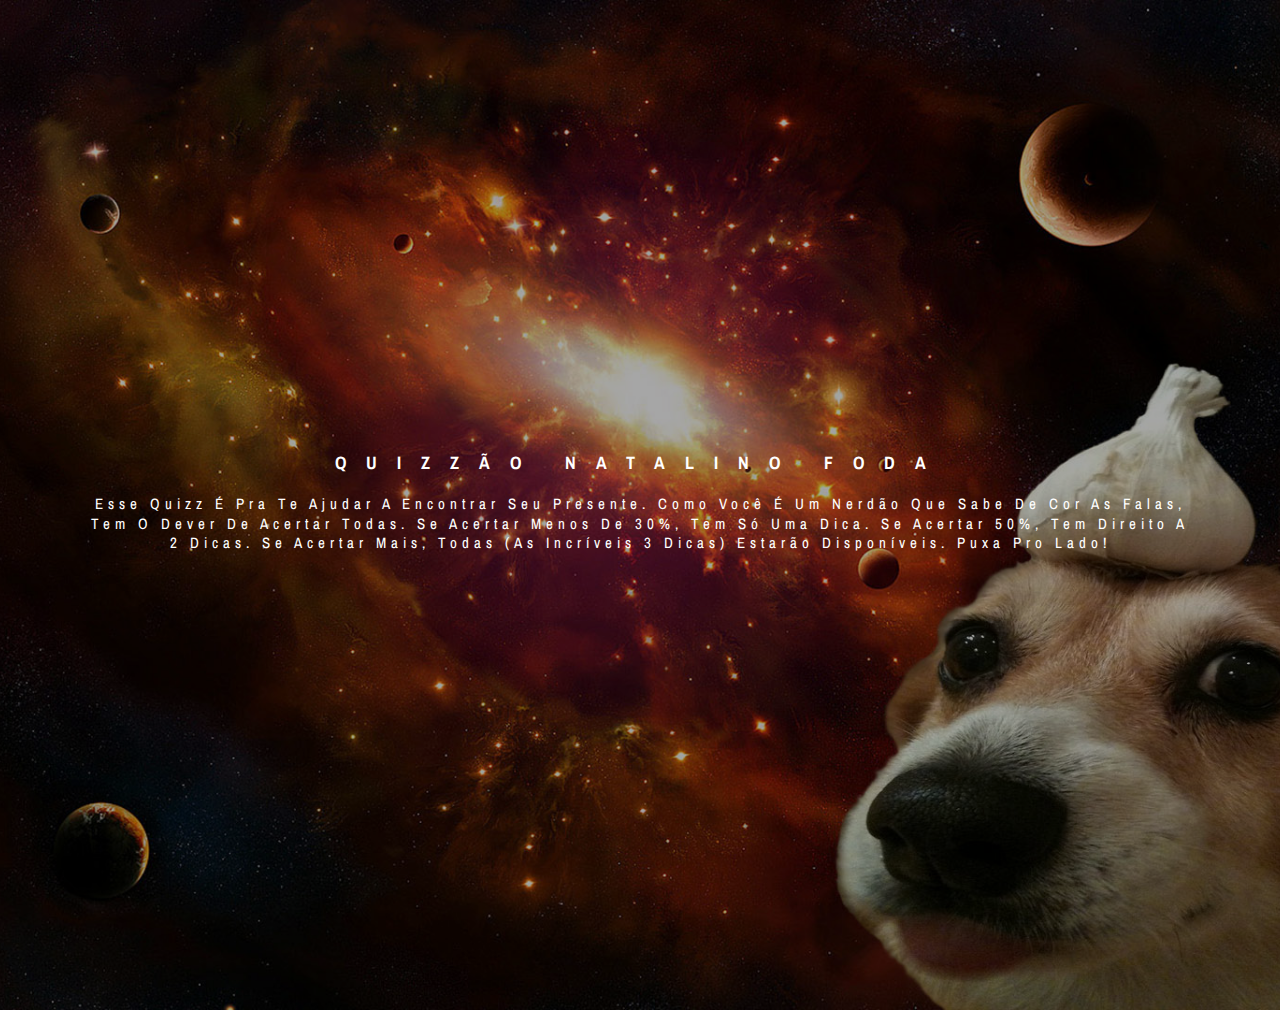
<file: index.html>
<!DOCTYPE html>
<html lang="en">

<head>
    <meta charset="UTF-8">
    <meta name="description" content="">
    <meta http-equiv="X-UA-Compatible" content="IE=edge">
    <meta name="viewport" content="width=device-width, initial-scale=1, shrink-to-fit=no">
    <!-- The above 4 meta tags *must* come first in the head; any other head content must come *after* these tags -->

    <!-- Title -->
    <title>QUIZZÃO FODA DE LOTR</title>

    <!-- Favicon -->
    <link rel="icon" href="img/core-img/favicon.ico">

    <!-- Stylesheet -->
    <link rel="stylesheet" href="style.css">

</head>

<body>
    <!-- Preloader -->
    <div class="preloader d-flex align-items-center justify-content-center">
        <div class="lds-ellipsis">
            <div></div>
            <div></div>
            <div></div>
            <div></div>
        </div>
    </div>

    <!-- ##### Header Area Start ##### -->
    <header class="header-area">
        <!-- Navbar Area -->
       
            
    </header>
    <!-- ##### Header Area End ##### -->

    <!-- ##### Hero Area Start ##### -->
    <section class="hero-area">
        <div class="hero-slides owl-carousel">
            <!-- Single Hero Slide -->
            <div class="single-hero-slide d-flex align-items-center justify-content-center">
                <!-- Slide Img -->
                <div class="slide-img bg-img" style="background-image: url(img/bg-img/bg-1.jpg); background-size: cover"></div>
                <!-- Slide Content -->
                <div class="container">
                    <div class="row">
                        <div class="col-12">
                            <div class="hero-slides-content text-center">
                                <h6 data-animation="fadeInUp" data-delay="100ms">Quizzão natalino foda</h6>
                                <h2 data-animation="fadeInUp" data-delay="300ms" style="font-size: 15px !important; ">Esse quizz é pra te ajudar a encontrar seu presente. Como você é um nerdão que sabe de cor as falas, tem o dever de acertar todas. Se acertar menos de 30%, tem só uma dica. Se acertar 50%, tem direito a 2 dicas. Se acertar mais, todas (as incríveis 3 dicas) estarão disponíveis. Puxa pro lado!</h2>
                                
                            </div>
                        </div>
                    </div>
                </div>
            </div>

            <!-- Single Hero Slide -->
            <div class="single-hero-slide d-flex align-items-center justify-content-center">
                <!-- Slide Img -->
                <div class="slide-img bg-img" style="background-image: url(img/bg-img/bg-2.jpg);"></div>
                <!-- Slide Content -->
                <div class="container">
                    <div class="row">
                        <div class="col-12">
                            <div class="hero-slides-content text-center">
                                <h6 data-animation="fadeInUp" data-delay="100ms">Quizzão natalino foda</h6>
                                <h2 data-animation="fadeInUp" data-delay="300ms">Boa sorte na sua empreitada.</h2>
                                <a data-animation="fadeInUp" data-delay="500ms" href="quiz.html" class="btn oneMusic-btn mt-50">Começar! <i class="fa fa-angle-double-right"></i></a>
                            </div>
                        </div>
                    </div>
                </div>
            </div>
        </div>
    </section>
    <!-- ##### Hero Area End ##### -->
    
    <!-- ##### Footer Area Start ##### -->

    <!-- ##### All Javascript Script ##### -->
    <!-- jQuery-2.2.4 js -->
    <script src="js/jquery/jquery-2.2.4.min.js"></script>
    <!-- Popper js -->
    <script src="js/bootstrap/popper.min.js"></script>
    <!-- Bootstrap js -->
    <script src="js/bootstrap/bootstrap.min.js"></script>
    <!-- All Plugins js -->
    <script src="js/plugins/plugins.js"></script>
    <!-- Active js -->
    <script src="js/active.js"></script>
</body>

</html>
</file>
<file: style.css>
/* [Master Stylesheet - v1.0] */
/* :: 1.0 Import Fonts */
@import url("https://fonts.googleapis.com/css?family=Archivo+Narrow:400,400i,500,500i,600,600i,700,700i");
/* :: 2.0 Import All CSS */
@import url(css/bootstrap.min.css);
@import url(css/classy-nav.css);
@import url(css/owl.carousel.min.css);
@import url(css/animate.css);
@import url(css/magnific-popup.css);
@import url(css/font-awesome.min.css);
@import url(css/audioplayer.css);
@import url(css/one-music-icon.css);
/* :: 3.0 Base CSS */
* {
  margin: 0;
  padding: 0; }

body {
  font-family: "Archivo Narrow", sans-serif;
  font-size: 14px; }

h1,
h2,
h3,
h4,
h5,
h6 {
  font-family: "Archivo Narrow", sans-serif;
  color: #000000;
  line-height: 1.3;
  font-weight: 700; }

p {
  font-family: "Archivo Narrow", sans-serif;
  color: #5f5f5f;
  font-size: 15px;
  line-height: 2;
  font-weight: 400; }

a,
a:hover,
a:focus {
  -webkit-transition-duration: 500ms;
  transition-duration: 500ms;
  text-decoration: none;
  outline: 0 solid transparent;
  color: #000000;
  font-weight: 700;
  font-size: 16px;
  font-family: "Archivo Narrow", sans-serif; }

ul,
ol {
  margin: 0; }
  ul li,
  ol li {
    list-style: none; }

img {
  height: auto;
  max-width: 100%; }

/* :: 3.1.0 Spacing */
.mt-15 {
  margin-top: 15px !important; }

.mt-30 {
  margin-top: 30px !important; }

.mt-50 {
  margin-top: 50px !important; }

.mt-70 {
  margin-top: 70px !important; }

.mt-100 {
  margin-top: 100px !important; }

.mb-15 {
  margin-bottom: 15px !important; }

.mb-30 {
  margin-bottom: 30px !important; }

.mb-50 {
  margin-bottom: 50px !important; }

.mb-70 {
  margin-bottom: 70px !important; }

.mb-100 {
  margin-bottom: 100px !important; }

.ml-15 {
  margin-left: 15px !important; }

.ml-30 {
  margin-left: 30px !important; }

.ml-50 {
  margin-left: 50px !important; }

.mr-15 {
  margin-right: 15px !important; }

.mr-30 {
  margin-right: 30px !important; }

.mr-50 {
  margin-right: 50px !important; }

/* :: 3.2.0 Height */
.height-400 {
  height: 400px !important; }

.height-500 {
  height: 500px !important; }

.height-600 {
  height: 600px !important; }

.height-700 {
  height: 700px !important; }

.height-800 {
  height: 800px !important; }

/* :: 3.3.0 Section Padding */
.section-padding-100 {
  padding-top: 100px;
  padding-bottom: 100px; }

.section-padding-100-0 {
  padding-top: 100px;
  padding-bottom: 0; }

.section-padding-0-100 {
  padding-top: 0;
  padding-bottom: 100px; }

.section-padding-100-70 {
  padding-top: 100px;
  padding-bottom: 70px; }

/* :: 3.4.0 Section Heading */
.section-heading {
  position: relative;
  z-index: 1;
  margin-bottom: 100px;
  text-align: center; }
  .section-heading p {
    color: #5f5f5f;
    font-size: 14px;
    margin-bottom: 5px; }
  .section-heading h2 {
    font-size: 18px;
    text-transform: uppercase;
    letter-spacing: 10px;
    margin-bottom: 0; }
    @media only screen and (max-width: 767px) {
      .section-heading h2 {
        letter-spacing: 5px; } }
  .section-heading.white h2 {
    color: #fff; }
  .section-heading.style-2 p {
    font-size: 16px; }
  .section-heading.style-2 h2 {
    font-size: 30px; }
    @media only screen and (max-width: 767px) {
      .section-heading.style-2 h2 {
        font-size: 24px; } }

/* :: 3.5.0 Preloader */
.preloader {
  background-color: #ffffff;
  width: 100%;
  height: 100%;
  position: fixed;
  top: 0;
  left: 0;
  right: 0;
  z-index: 99999; }
  .preloader .lds-ellipsis {
    display: inline-block;
    position: relative;
    width: 64px;
    height: 64px; }
    .preloader .lds-ellipsis div {
      position: absolute;
      top: 27px;
      width: 11px;
      height: 11px;
      border-radius: 50%;
      background: #000000;
      animation-timing-function: cubic-bezier(0, 1, 1, 0); }
      .preloader .lds-ellipsis div:nth-child(1) {
        left: 6px;
        -webkit-animation: lds-ellipsis1 0.6s infinite;
        animation: lds-ellipsis1 0.6s infinite; }
      .preloader .lds-ellipsis div:nth-child(2) {
        left: 6px;
        -webkit-animation: lds-ellipsis2 0.6s infinite;
        animation: lds-ellipsis2 0.6s infinite; }
      .preloader .lds-ellipsis div:nth-child(3) {
        left: 26px;
        -webkit-animation: lds-ellipsis2 0.6s infinite;
        animation: lds-ellipsis2 0.6s infinite; }
      .preloader .lds-ellipsis div:nth-child(4) {
        left: 45px;
        -webkit-animation: lds-ellipsis3 0.6s infinite;
        animation: lds-ellipsis3 0.6s infinite; }

@-webkit-keyframes lds-ellipsis1 {
  0% {
    -webkit-transform: scale(0);
    transform: scale(0); }
  100% {
    -webkit-transform: scale(1);
    transform: scale(1); } }
@keyframes lds-ellipsis1 {
  0% {
    -webkit-transform: scale(0);
    transform: scale(0); }
  100% {
    -webkit-transform: scale(1);
    transform: scale(1); } }
@-webkit-keyframes lds-ellipsis3 {
  0% {
    -webkit-transform: scale(1);
    transform: scale(1); }
  100% {
    -webkit-transform: scale(0);
    transform: scale(0); } }
@keyframes lds-ellipsis3 {
  0% {
    -webkit-transform: scale(1);
    transform: scale(1); }
  100% {
    -webkit-transform: scale(0);
    transform: scale(0); } }
@-webkit-keyframes lds-ellipsis2 {
  0% {
    -webkit-transform: translate(0, 0);
    transform: translate(0, 0); }
  100% {
    -webkit-transform: translate(19px, 0);
    transform: translate(19px, 0); } }
@keyframes lds-ellipsis2 {
  0% {
    -webkit-transform: translate(0, 0);
    transform: translate(0, 0); }
  100% {
    -webkit-transform: translate(19px, 0);
    transform: translate(19px, 0); } }
/* :: 3.6.0 Miscellaneous */
.bg-img {
  background-position: center center;
  background-size: cover;
  background-repeat: no-repeat; }

.bg-white {
  background-color: #ffffff !important; }

.bg-dark {
  background-color: #000000 !important; }

.bg-transparent {
  background-color: transparent !important; }

.bg-gray {
  background-color: #f5f9fa; }

.font-bold {
  font-weight: 700; }

.font-light {
  font-weight: 300; }

.bg-overlay {
  position: relative;
  z-index: 2;
  background-position: center center;
  background-size: cover; }
  .bg-overlay::after {
    background-color: rgba(0, 0, 0, 0.65);
    position: absolute;
    z-index: -1;
    top: 0;
    left: 0;
    width: 100%;
    height: 100%;
    content: ""; }

.bg-fixed {
  background-attachment: fixed !important; }

/* :: 3.7.0 ScrollUp */
#scrollUp {
  background-color: #000000;
  border-radius: 0;
  bottom: 50px;
  box-shadow: 0 2px 6px 0 rgba(0, 0, 0, 0.3);
  color: #ffffff;
  font-size: 24px;
  height: 40px;
  line-height: 40px;
  right: 50px;
  text-align: center;
  width: 40px;
  -webkit-transition-duration: 500ms;
  transition-duration: 500ms;
  box-shadow: 0 1px 5px 2px rgba(0, 0, 0, 0.15); }
  @media only screen and (max-width: 767px) {
    #scrollUp {
      right: 30px;
      bottom: 30px; } }
  #scrollUp:hover {
    background-color: #fff;
    color: #232323; }

/* :: 3.8.0 oneMusic Button */
.oneMusic-btn {
  background-color: #fff;
  -webkit-transition-duration: 500ms;
  transition-duration: 500ms;
  position: relative;
  z-index: 1;
  display: inline-block;
  min-width: 212px;
  height: 49px;
  color: #000;
  border: 1px solid #000;
  border-radius: 0;
  padding: 0 30px;
  font-size: 16px;
  line-height: 47px;
  font-weight: 700;
  text-transform: capitalize; }
  .oneMusic-btn i {
    margin-left: 5px; }
  .oneMusic-btn:hover, .oneMusic-btn:focus {
    font-size: 16px;
    font-weight: 700;
    background-color: #000000;
    color: #fff; }
  .oneMusic-btn.btn-2 {
    background-color: #000000;
    color: #fff; }
    .oneMusic-btn.btn-2:hover, .oneMusic-btn.btn-2:focus {
      background-color: #fff;
      color: #232323; }

/* :: 4.0 Header Area CSS */
.header-area {
  position: absolute;
  z-index: 1000;
  width: 100%;
  top: 20px;
  left: 0;
  z-index: 1000; }
  .header-area .oneMusic-main-menu {
    position: relative;
    width: 100%;
    height: 85px;
    background-color: transparent; }
    @media only screen and (max-width: 767px) {
      .header-area .oneMusic-main-menu {
        height: 70px; } }
    .header-area .oneMusic-main-menu .classy-nav-container {
      background-color: transparent; }
    .header-area .oneMusic-main-menu .classy-navbar {
      background-color: transparent;
      height: 85px;
      padding: 0; }
      @media only screen and (max-width: 767px) {
        .header-area .oneMusic-main-menu .classy-navbar {
          height: 70px; } }
      .header-area .oneMusic-main-menu .classy-navbar .classynav ul li a {
        font-weight: 700;
        text-transform: capitalize;
        color: #ffffff;
        font-size: 16px; }
        .header-area .oneMusic-main-menu .classy-navbar .classynav ul li a:hover, .header-area .oneMusic-main-menu .classy-navbar .classynav ul li a:focus {
          color: rgba(255, 255, 255, 0.7); }
        @media only screen and (min-width: 768px) and (max-width: 991px) {
          .header-area .oneMusic-main-menu .classy-navbar .classynav ul li a {
            background-color: #000000;
            border-bottom-color: rgba(255, 255, 255, 0.1); } }
        @media only screen and (max-width: 767px) {
          .header-area .oneMusic-main-menu .classy-navbar .classynav ul li a {
            background-color: #000000;
            border-bottom-color: rgba(255, 255, 255, 0.1); } }
      .header-area .oneMusic-main-menu .classy-navbar .classynav ul li.megamenu-item > a::after,
      .header-area .oneMusic-main-menu .classy-navbar .classynav ul li.has-down > a::after {
        color: #ffffff; }
      .header-area .oneMusic-main-menu .classy-navbar .classynav ul li.megamenu-item ul li > a::after,
      .header-area .oneMusic-main-menu .classy-navbar .classynav ul li.has-down ul li > a::after {
        color: #232323; }
        @media only screen and (max-width: 767px) {
          .header-area .oneMusic-main-menu .classy-navbar .classynav ul li.megamenu-item ul li > a::after,
          .header-area .oneMusic-main-menu .classy-navbar .classynav ul li.has-down ul li > a::after {
            color: #ffffff; } }
      .header-area .oneMusic-main-menu .classy-navbar .classynav ul li ul li a {
        color: #232323; }
        .header-area .oneMusic-main-menu .classy-navbar .classynav ul li ul li a:hover, .header-area .oneMusic-main-menu .classy-navbar .classynav ul li ul li a:focus {
          color: #888888; }
        @media only screen and (min-width: 992px) and (max-width: 1199px) {
          .header-area .oneMusic-main-menu .classy-navbar .classynav ul li ul li a {
            padding: 0 15px; } }
        @media only screen and (min-width: 768px) and (max-width: 991px) {
          .header-area .oneMusic-main-menu .classy-navbar .classynav ul li ul li a {
            color: #ffffff;
            padding: 0 30px;
            border-bottom-color: rgba(255, 255, 255, 0.1); } }
        @media only screen and (max-width: 767px) {
          .header-area .oneMusic-main-menu .classy-navbar .classynav ul li ul li a {
            color: #ffffff;
            padding: 0 30px;
            border-bottom-color: rgba(255, 255, 255, 0.1) !important; } }
      .header-area .oneMusic-main-menu .classy-navbar .classynav ul li .dropdown li .dropdown li .dropdown li a {
        border-bottom: 1px solid rgba(242, 244, 248, 0.7); }
        @media only screen and (min-width: 768px) and (max-width: 991px) {
          .header-area .oneMusic-main-menu .classy-navbar .classynav ul li .dropdown li .dropdown li .dropdown li a {
            border-bottom-color: rgba(255, 255, 255, 0.1) !important; } }
        @media only screen and (max-width: 767px) {
          .header-area .oneMusic-main-menu .classy-navbar .classynav ul li .dropdown li .dropdown li .dropdown li a {
            border-bottom-color: rgba(255, 255, 255, 0.1) !important; } }
    .header-area .oneMusic-main-menu .login-register-cart-button {
      position: relative;
      z-index: 1;
      margin-left: 100px; }
      @media only screen and (min-width: 768px) and (max-width: 991px) {
        .header-area .oneMusic-main-menu .login-register-cart-button {
          margin-left: 12px;
          margin-top: 15px; } }
      @media only screen and (max-width: 767px) {
        .header-area .oneMusic-main-menu .login-register-cart-button {
          margin-left: 12px;
          margin-top: 15px; } }
      .header-area .oneMusic-main-menu .login-register-cart-button .login-register-btn {
        position: relative;
        z-index: 10; }
        .header-area .oneMusic-main-menu .login-register-cart-button .login-register-btn a {
          -webkit-transition-duration: 500ms;
          transition-duration: 500ms;
          margin-bottom: 0;
          color: #fff;
          font-weight: 700;
          font-size: 16px;
          cursor: pointer;
          line-height: 1; }
          .header-area .oneMusic-main-menu .login-register-cart-button .login-register-btn a:hover, .header-area .oneMusic-main-menu .login-register-cart-button .login-register-btn a:focus {
            color: rgba(255, 255, 255, 0.7); }
      .header-area .oneMusic-main-menu .login-register-cart-button .cart-btn {
        position: relative;
        z-index: 10; }
        .header-area .oneMusic-main-menu .login-register-cart-button .cart-btn p {
          -webkit-transition-duration: 500ms;
          transition-duration: 500ms;
          margin-bottom: 0;
          color: #fff;
          font-size: 18px;
          cursor: pointer;
          line-height: 1; }
          .header-area .oneMusic-main-menu .login-register-cart-button .cart-btn p:hover, .header-area .oneMusic-main-menu .login-register-cart-button .cart-btn p:focus {
            color: rgba(255, 255, 255, 0.7); }
          .header-area .oneMusic-main-menu .login-register-cart-button .cart-btn p .quantity {
            width: 15px;
            height: 15px;
            border: 1px solid #fff;
            background-color: #232323;
            color: #fff;
            display: block;
            position: absolute;
            bottom: -5px;
            left: -10px;
            z-index: 10;
            font-size: 9px;
            font-weight: 400;
            border-radius: 50%;
            line-height: 13px;
            text-align: center; }
  .header-area .is-sticky .oneMusic-main-menu {
    position: fixed;
    width: 100%;
    height: 85px;
    top: 0;
    left: 0;
    z-index: 9999;
    background-color: #000000;
    box-shadow: 0 5px 50px 15px rgba(0, 0, 0, 0.2); }
    @media only screen and (max-width: 767px) {
      .header-area .is-sticky .oneMusic-main-menu {
        height: 70px; } }

.classy-navbar .nav-brand {
  max-width: 130px; }

@media only screen and (min-width: 768px) and (max-width: 991px) {
  .breakpoint-on .classy-navbar .classy-menu {
    background-color: #000000; } }
@media only screen and (max-width: 767px) {
  .breakpoint-on .classy-navbar .classy-menu {
    background-color: #000000; } }

@media only screen and (min-width: 768px) and (max-width: 991px) {
  .classynav ul li .megamenu .single-mega.cn-col-4 {
    padding: 0; } }
@media only screen and (max-width: 767px) {
  .classynav ul li .megamenu .single-mega.cn-col-4 {
    padding: 0; } }

.classycloseIcon .cross-wrap span {
  background: #ffffff; }

/* :: 5.0 Hero Slides Area */
.hero-area,
.hero-slides {
  position: relative;
  z-index: 1; }

.single-hero-slide {
  width: 100%;
  height: 1010px;
  position: relative;
  z-index: 1;
  padding: 0 30px;
  overflow: hidden; }
  @media only screen and (min-width: 992px) and (max-width: 1199px) {
    .single-hero-slide {
      height: 700px; } }
  @media only screen and (min-width: 768px) and (max-width: 991px) {
    .single-hero-slide {
      height: 650px; } }
  @media only screen and (max-width: 767px) {
    .single-hero-slide {
      height: 500px; } }
  .single-hero-slide::after {
    position: absolute;
    width: 100%;
    height: 100%;
    z-index: -5;
    top: 0;
    left: 0;
    background-color: rgba(0, 0, 0, 0.35);
    content: ''; }
  .single-hero-slide .slide-img {
    position: absolute;
    width: 100%;
    height: 100%;
    z-index: -10;
    left: 0;
    right: 0;
    top: 0;
    bottom: 0; }
  .single-hero-slide .hero-slides-content {
    display: inline-block;
    width: 100%; }
    .single-hero-slide .hero-slides-content h6 {
      font-size: 18px;
      color: #fff;
      letter-spacing: 20px;
      text-transform: uppercase;
      margin-bottom: 20px;
      display: block; }
      @media only screen and (max-width: 767px) {
        .single-hero-slide .hero-slides-content h6 {
          letter-spacing: 5px; } }
    .single-hero-slide .hero-slides-content h2 {
      position: relative;
      z-index: 1;
      font-size: 38px;
      color: #ffffff;
      margin-bottom: 0;
      font-weight: 400;
      display: block;
      text-transform: capitalize;
      letter-spacing: 5px;
      overflow: hidden; }
      .single-hero-slide .hero-slides-content h2 span {
        position: absolute;
        top: 0;
        width: 100%;
        height: 100%;
        left: 0;
        color: rgba(255, 255, 255, 0.15);
        -webkit-animation: textsonar 6s linear infinite;
        animation: textsonar 6s linear infinite; }
      @media only screen and (min-width: 768px) and (max-width: 991px) {
        .single-hero-slide .hero-slides-content h2 {
          letter-spacing: 15px;
          font-size: 42px; } }
      @media only screen and (max-width: 767px) {
        .single-hero-slide .hero-slides-content h2 {
          letter-spacing: 5px;
          font-size: 30px; } }
    .single-hero-slide .hero-slides-content .btn {
      border: 1px solid #fff;
      background-color: transparent;
      color: #fff; }
      .single-hero-slide .hero-slides-content .btn:hover, .single-hero-slide .hero-slides-content .btn:focus {
        background-color: #fff;
        color: #000000; }

@-webkit-keyframes textsonar {
  0% {
    -webkit-transform: scaleX(1);
    transform: scaleX(1); }
  50% {
    -webkit-transform: scaleX(1.15);
    transform: scaleX(1.15); }
  100% {
    -webkit-transform: scaleX(1);
    transform: scaleX(1); } }
@keyframes textsonar {
  0% {
    -webkit-transform: scaleX(1);
    transform: scaleX(1); }
  50% {
    -webkit-transform: scaleX(1.15);
    transform: scaleX(1.15); }
  100% {
    -webkit-transform: scaleX(1);
    transform: scaleX(1); } }
.single-hero-slide .slide-img {
  -webkit-animation: slide 12s linear infinite;
  animation: slide 12s linear infinite; }

@-webkit-keyframes slide {
  0% {
    -webkit-transform: scale(1);
    transform: scale(1); }
  50% {
    -webkit-transform: scale(1.2);
    transform: scale(1.2); }
  100% {
    -webkit-transform: scale(1);
    transform: scale(1); } }
@keyframes slide {
  0% {
    -webkit-transform: scale(1);
    transform: scale(1); }
  50% {
    -webkit-transform: scale(1.2);
    transform: scale(1.2); }
  100% {
    -webkit-transform: scale(1);
    transform: scale(1); } }
/* :: 6.0 Buy Now Area CSS */
.oneMusic-buy-now-area.has-fluid {
  padding-left: 4%;
  padding-right: 4%;
  position: relative;
  z-index: 1; }

/* :: 7.0 Events Area CSS */
.single-event-area {
  position: relative;
  z-index: 1;
  -webkit-transition-duration: 500ms;
  transition-duration: 500ms; }
  .single-event-area img {
    width: 100%; }
  .single-event-area .event-text {
    text-align: center;
    position: relative;
    z-index: 1;
    padding: 30px 15px;
    background-color: #000;
    -webkit-transition-duration: 500ms;
    transition-duration: 500ms; }
    .single-event-area .event-text h4 {
      color: #fff;
      text-transform: uppercase;
      -webkit-transition-duration: 500ms;
      transition-duration: 500ms; }
    .single-event-area .event-text .event-meta-data {
      position: relative;
      margin-bottom: 30px; }
      .single-event-area .event-text .event-meta-data a {
        -webkit-transition-duration: 500ms;
        transition-duration: 500ms;
        position: relative;
        z-index: 1;
        color: #fff;
        font-size: 15px;
        font-weight: 400;
        display: inline-block;
        padding-right: 29px; }
        .single-event-area .event-text .event-meta-data a:first-child::after {
          position: absolute;
          content: '|';
          top: 0;
          right: 12px;
          z-index: 1; }
        .single-event-area .event-text .event-meta-data a:last-child {
          padding-right: 0; }
    .single-event-area .event-text .see-more-btn {
      font-size: 11px;
      color: #fff;
      text-transform: uppercase;
      letter-spacing: 10px;
      border-bottom: 1px solid #fff;
      padding-left: 0;
      padding-right: 0;
      border-radius: 0; }
      .single-event-area .event-text .see-more-btn:hover, .single-event-area .event-text .see-more-btn:focus {
        font-weight: 400; }
  .single-event-area:hover, .single-event-area:focus {
    box-shadow: 0 5px 80px 0 rgba(0, 0, 0, 0.2); }
    .single-event-area:hover .event-text, .single-event-area:focus .event-text {
      background-color: #f5f9fa; }
      .single-event-area:hover .event-text h4,
      .single-event-area:hover .event-text .event-meta-data a, .single-event-area:focus .event-text h4,
      .single-event-area:focus .event-text .event-meta-data a {
        color: #000000; }
      .single-event-area:hover .event-text .see-more-btn, .single-event-area:focus .event-text .see-more-btn {
        border-bottom-color: #000000;
        color: #000000; }

/* :: 8.0 Newsletter Area CSS */
.newsletter-area {
  position: relative;
  z-index: 1;
  border: 1px solid #000000;
  padding: 45px; }
  .newsletter-area .newsletter-form {
    position: relative;
    z-index: 1; }
    .newsletter-area .newsletter-form input {
      width: 100%;
      height: 40px;
      font-size: 14px;
      color: #b3b3b3;
      font-style: italic;
      border: none;
      border-bottom: 1px solid #d6d6d6;
      margin-bottom: 30px;
      display: block; }

.testimonials-area {
  position: relative;
  z-index: 1;
  padding: 45px; }
  .testimonials-area .testimonials-slide {
    position: relative;
    z-index: 1; }
    .testimonials-area .testimonials-slide .single-slide p {
      font-size: 15px;
      color: #fff;
      font-style: italic; }
    .testimonials-area .testimonials-slide .single-slide .testimonial-info {
      margin-top: 30px;
      display: block; }
      .testimonials-area .testimonials-slide .single-slide .testimonial-info .testimonial-thumb {
        width: 44px;
        height: 44px;
        border-radius: 50%;
        margin-right: 15px; }
        .testimonials-area .testimonials-slide .single-slide .testimonial-info .testimonial-thumb img {
          border-radius: 50%; }
      .testimonials-area .testimonials-slide .single-slide .testimonial-info p {
        font-style: normal;
        font-size: 15px;
        color: #fff;
        margin-bottom: 0; }

/* :: 9.0 Album Catagory Area CSS */
.featured-artist-area {
  position: relative;
  z-index: 1; }

.featured-artist-content {
  position: relative;
  z-index: 1; }
  @media only screen and (max-width: 767px) {
    .featured-artist-content {
      margin-top: 50px; } }
  .featured-artist-content p {
    color: #fff; }

.browse-by-catagories {
  position: relative;
  z-index: 1; }
  .browse-by-catagories a {
    display: inline-block;
    background-color: #f4f4f4;
    border: 2px solid transparent;
    padding: 6px 9px;
    font-size: 15px;
    margin-right: 5px; }
    @media only screen and (min-width: 992px) and (max-width: 1199px) {
      .browse-by-catagories a {
        padding: 4px 7px;
        font-size: 14px;
        margin-right: 4px; } }
    @media only screen and (min-width: 768px) and (max-width: 991px) {
      .browse-by-catagories a {
        padding: 4px 7px;
        font-size: 14px;
        margin-right: 5px;
        margin-bottom: 5px; } }
    @media only screen and (max-width: 767px) {
      .browse-by-catagories a {
        padding: 2px 5px;
        font-size: 13px;
        margin-right: 5px;
        margin-bottom: 5px; } }
    .browse-by-catagories a:hover, .browse-by-catagories a:focus, .browse-by-catagories a.active {
      border: 2px solid #000000; }
    .browse-by-catagories a:first-child {
      border-color: transparent;
      background-color: transparent; }

.single-album {
  position: relative;
  z-index: 1;
  -webkit-transition-duration: 500ms;
  transition-duration: 500ms;
  margin-bottom: 30px; }
  .single-album img {
    width: 100%; }
  .single-album .album-info {
    position: relative;
    z-index: 1;
    text-align: center;
    padding-top: 15px;
    padding-bottom: 15px; }
    .single-album .album-info h5 {
      font-size: 18px;
      margin-bottom: 0;
      text-transform: uppercase; }
    .single-album .album-info p {
      margin-bottom: 0; }
  .single-album:hover, .single-album:focus {
    box-shadow: 0 5px 70px 0 rgba(0, 0, 0, 0.15); }

.single-album-area {
  position: relative;
  z-index: 1;
  -webkit-transition-duration: 500ms;
  transition-duration: 500ms;
  margin-bottom: 30px; }
  .single-album-area .album-thumb {
    position: relative;
    z-index: 1; }
    .single-album-area .album-thumb .album-price p {
      position: absolute;
      top: 15px;
      left: 15px;
      background-color: #fff;
      margin-bottom: 0;
      line-height: 1;
      padding: 5px 15px;
      border-radius: 15px;
      z-index: 20; }
    .single-album-area .album-thumb .play-icon a {
      color: #fff;
      font-size: 50px;
      position: absolute;
      top: 50%;
      left: 50%;
      line-height: 1;
      -webkit-transform: translate(-50%, -50%);
      transform: translate(-50%, -50%); }
  .single-album-area img {
    width: 100%; }
  .single-album-area .album-info {
    display: block;
    position: relative;
    z-index: 1;
    padding-top: 15px;
    padding-bottom: 15px; }
    .single-album-area .album-info h5 {
      font-size: 18px;
      margin-bottom: 0;
      text-transform: uppercase; }
    .single-album-area .album-info p {
      margin-bottom: 0; }

.albums-slideshow {
  position: relative;
  z-index: 1; }
  .albums-slideshow .single-album {
    -webkit-transition-duration: 500ms;
    transition-duration: 500ms;
    margin-bottom: 0;
    border: 1px solid transparent; }
    .albums-slideshow .single-album:hover, .albums-slideshow .single-album:focus {
      border: 1px solid #000000;
      box-shadow: none;
      background-color: #f5f9fa; }
  .albums-slideshow .owl-prev,
  .albums-slideshow .owl-next {
    -webkit-transition-duration: 500ms;
    transition-duration: 500ms;
    background-color: #fff;
    position: absolute;
    width: 50px;
    height: 50px;
    border: 1px solid #000000;
    top: 50%;
    left: -25px;
    margin-top: -50px;
    z-index: 50;
    text-align: center;
    line-height: 48px;
    opacity: 0;
    visibility: hidden; }
    @media only screen and (max-width: 767px) {
      .albums-slideshow .owl-prev,
      .albums-slideshow .owl-next {
        left: 0; } }
    .albums-slideshow .owl-prev:hover, .albums-slideshow .owl-prev:focus,
    .albums-slideshow .owl-next:hover,
    .albums-slideshow .owl-next:focus {
      background-color: #000000;
      color: #fff; }
  .albums-slideshow .owl-next {
    left: auto;
    right: -25px; }
    @media only screen and (max-width: 767px) {
      .albums-slideshow .owl-next {
        right: 0; } }
  .albums-slideshow:hover .owl-prev,
  .albums-slideshow:hover .owl-next {
    opacity: 1;
    visibility: visible; }

/* :: 10.0 Songs Area CSS */
.single-song-area {
  position: relative;
  z-index: 1; }
  .single-song-area .song-thumbnail {
    position: relative;
    z-index: 1;
    -webkit-box-flex: 0;
    -ms-flex: 0 0 135px;
    flex: 0 0 135px;
    max-width: 135px;
    width: 135px;
    margin-right: 50px; }
    .single-song-area .song-thumbnail img {
      width: 100%; }
    @media only screen and (max-width: 767px) {
      .single-song-area .song-thumbnail {
        margin-right: 0;
        -webkit-box-flex: 0;
        -ms-flex: 0 0 100%;
        flex: 0 0 100%;
        max-width: 100%;
        width: 100%; } }
  .single-song-area .song-play-area {
    position: relative;
    z-index: 1;
    -webkit-box-flex: 0;
    -ms-flex: 0 0 calc(100% - 185px);
    flex: 0 0 calc(100% - 185px);
    max-width: calc(100% - 185px);
    width: calc(100% - 185px);
    background-color: #262626;
    padding: 15px 30px 20px; }
    @media only screen and (max-width: 767px) {
      .single-song-area .song-play-area {
        -webkit-box-flex: 0;
        -ms-flex: 0 0 100%;
        flex: 0 0 100%;
        max-width: 100%;
        width: 100%; } }
    .single-song-area .song-play-area .song-name p {
      color: #b8b8b8;
      margin-bottom: 5px; }
    .single-song-area .song-play-area .audioplayer {
      margin: 0;
      padding: 0;
      width: 100%;
      height: auto;
      align-items: center;
      border: none;
      border-radius: 0;
      background: transparent; }
    .single-song-area .song-play-area .audioplayer-playing .audioplayer-playpause,
    .single-song-area .song-play-area .audioplayer:not(.audioplayer-playing) .audioplayer-playpause:hover,
    .single-song-area .song-play-area .audioplayer:not(.audioplayer-playing) .audioplayer-playpause {
      background: #fff; }
    .single-song-area .song-play-area .audioplayer-time {
      font-size: 14px;
      color: #fff; }

.song-play-area {
  position: relative;
  z-index: 1;
  width: 100%;
  background-color: #262626;
  padding: 15px 30px 20px;
  border: 1px solid #363636; }
  .song-play-area .song-name p {
    color: #b8b8b8;
    margin-bottom: 5px; }
  .song-play-area .audioplayer {
    margin: 0;
    padding: 0;
    width: 100%;
    height: auto;
    align-items: center;
    border: none;
    border-radius: 0;
    background: transparent; }
  .song-play-area .audioplayer-playing .audioplayer-playpause,
  .song-play-area .audioplayer:not(.audioplayer-playing) .audioplayer-playpause:hover,
  .song-play-area .audioplayer:not(.audioplayer-playing) .audioplayer-playpause {
    background: #fff; }
  .song-play-area .audioplayer-time {
    font-size: 14px;
    color: #fff; }

/* :: 11.0 Miscellaneous Area CSS */
.weeks-top-area {
  position: relative;
  z-index: 1;
  padding: 45px 30px;
  -webkit-transition-duration: 500ms;
  transition-duration: 500ms;
  border: 1px solid transparent; }
  .weeks-top-area .single-top-item {
    position: relative;
    z-index: 1;
    margin-bottom: 21px; }
    .weeks-top-area .single-top-item:last-child {
      margin-bottom: 0; }
    .weeks-top-area .single-top-item .thumbnail {
      -webkit-box-flex: 0;
      -ms-flex: 0 0 73px;
      flex: 0 0 73px;
      max-width: 73px;
      width: 73px;
      margin-right: 20px; }
    .weeks-top-area .single-top-item .content- h6 {
      text-transform: uppercase;
      margin-bottom: 0; }
    .weeks-top-area .single-top-item .content- p {
      font-size: 14px;
      margin-bottom: 0; }
  .weeks-top-area:hover, .weeks-top-area:focus {
    background-color: #f5f9fa;
    border-color: #d8d8d8; }

.popular-artists-area {
  position: relative;
  z-index: 1;
  padding: 45px 30px;
  -webkit-transition-duration: 500ms;
  transition-duration: 500ms;
  border: 1px solid #d8d8d8;
  background-color: #f5f9fa; }
  .popular-artists-area .single-artists {
    position: relative;
    z-index: 1;
    margin-bottom: 17px; }
    .popular-artists-area .single-artists:last-child {
      margin-bottom: 0; }
    .popular-artists-area .single-artists .thumbnail {
      -webkit-box-flex: 0;
      -ms-flex: 0 0 63px;
      flex: 0 0 63px;
      max-width: 63px;
      width: 63px;
      margin-right: 20px;
      border-radius: 50%; }
      .popular-artists-area .single-artists .thumbnail img {
        border-radius: 50%; }
    .popular-artists-area .single-artists .content- p {
      font-size: 16px;
      margin-bottom: 0; }

.new-hits-area {
  position: relative;
  z-index: 1;
  padding: 45px 30px;
  -webkit-transition-duration: 500ms;
  transition-duration: 500ms;
  border: 1px solid #d8d8d8;
  background-color: #f5f9fa; }
  .new-hits-area .single-new-item {
    position: relative;
    z-index: 1;
    border-bottom: 1px solid #d8d8d8;
    margin-bottom: 10px;
    padding-bottom: 10px; }
    .new-hits-area .single-new-item:last-child {
      margin-bottom: 0;
      border-bottom: none;
      padding-bottom: 0; }
    .new-hits-area .single-new-item .thumbnail {
      -webkit-box-flex: 0;
      -ms-flex: 0 0 73px;
      flex: 0 0 73px;
      max-width: 73px;
      width: 73px;
      margin-right: 20px; }
    .new-hits-area .single-new-item .content- h6 {
      text-transform: uppercase;
      margin-bottom: 0; }
    .new-hits-area .single-new-item .content- p {
      font-size: 14px;
      margin-bottom: 0; }
    .new-hits-area .single-new-item .audioplayer {
      margin: 0;
      padding: 0;
      width: auto;
      height: auto;
      border: none;
      border-radius: 0;
      background: transparent; }
    .new-hits-area .single-new-item .audioplayer-playing .audioplayer-playpause,
    .new-hits-area .single-new-item .audioplayer:not(.audioplayer-playing) .audioplayer-playpause:hover,
    .new-hits-area .single-new-item .audioplayer:not(.audioplayer-playing) .audioplayer-playpause {
      background: #d6d6d6; }
    .new-hits-area .single-new-item .audioplayer:not(.audioplayer-playing) .audioplayer-playpause a {
      border-left: 12px solid #fff; }
    .new-hits-area .single-new-item .audioplayer-time,
    .new-hits-area .single-new-item .audioplayer-volume,
    .new-hits-area .single-new-item .audioplayer-bar {
      display: none; }

/* :: 12.0 Login Area CSS */
.login-content {
  -webkit-transition-duration: 500ms;
  transition-duration: 500ms;
  position: relative;
  z-index: 1;
  background-color: #f5f9fa;
  border: 1px solid #d8d8d8;
  padding: 50px 100px;
  box-shadow: 0 2px 70px 0 rgba(0, 0, 0, 0.15);
  text-align: center; }
  @media only screen and (max-width: 767px) {
    .login-content {
      padding: 50px 30px; } }
  .login-content h3 {
    margin-bottom: 30px; }
  .login-content .form-group {
    text-align: left; }
  .login-content .form-control {
    width: 100%;
    height: 50px;
    border: 1px solid #000000;
    font-size: 12px;
    font-style: italic;
    padding: 0 20px;
    border-radius: 0; }
    .login-content .form-control:focus {
      box-shadow: none; }

/* :: 13.0 Services Area CSS */
.single-service-area .icon {
  -webkit-box-flex: 0;
  -ms-flex: 0 0 78px;
  flex: 0 0 78px;
  max-width: 78px;
  width: 78px;
  position: relative;
  z-index: 1;
  width: 78px;
  height: 78px;
  border: 1px solid #000000;
  text-align: center; }
  .single-service-area .icon span {
    line-height: 76px;
    font-size: 40px; }
.single-service-area .text {
  position: relative;
  z-index: 1;
  -webkit-box-flex: 0;
  -ms-flex: 0 0 calc(100% - 78px);
  flex: 0 0 calc(100% - 78px);
  max-width: calc(100% - 78px);
  width: calc(100% - 78px);
  padding-left: 30px; }

/* :: 14.0 Footer Area CSS */
.footer-area {
  position: relative;
  z-index: 1;
  background-color: #000000;
  padding: 30px 0; }
  @media only screen and (max-width: 767px) {
    .footer-area {
      text-align: center; } }
  .footer-area .copywrite-text {
    font-size: 12px;
    margin-bottom: 0;
    color: rgba(166, 165, 165, 0.54); }
    .footer-area .copywrite-text a {
      color: rgba(166, 165, 165, 0.54);
      font-size: 12px; }
      .footer-area .copywrite-text a:hover, .footer-area .copywrite-text a:focus {
        color: #fff; }
  .footer-area .footer-nav ul {
    display: -webkit-box;
    display: -ms-flexbox;
    display: flex;
    -webkit-box-align: center;
    -ms-flex-align: center;
    -ms-grid-row-align: center;
    align-items: center;
    -webkit-box-pack: end;
    -ms-flex-pack: end;
    justify-content: flex-end; }
    @media only screen and (max-width: 767px) {
      .footer-area .footer-nav ul {
        -webkit-box-pack: center;
        -ms-flex-pack: center;
        justify-content: center;
        margin-top: 30px; } }
  .footer-area .footer-nav li a {
    color: #898888;
    font-size: 16px;
    padding: 0 20px; }
    @media only screen and (min-width: 768px) and (max-width: 991px) {
      .footer-area .footer-nav li a {
        padding: 0 10px;
        font-size: 14px; } }
    @media only screen and (max-width: 767px) {
      .footer-area .footer-nav li a {
        padding: 0 10px;
        font-size: 14px; } }
    .footer-area .footer-nav li a:hover, .footer-area .footer-nav li a:focus {
      color: #fff; }
  .footer-area .footer-nav li:last-child a {
    padding-right: 0; }

/* :: 15.0 Breadcumb Area CSS */
.breadcumb-area {
  position: relative;
  z-index: 10;
  width: 100%;
  height: 385px; }
  @media only screen and (max-width: 767px) {
    .breadcumb-area {
      height: 270px; } }
  .breadcumb-area .bradcumbContent {
    position: absolute;
    background-color: #fff;
    width: 552px;
    bottom: 0;
    left: 50%;
    z-index: 100;
    text-align: center;
    padding-top: 40px;
    -webkit-transform: translateX(-50%);
    transform: translateX(-50%); }
    @media only screen and (max-width: 767px) {
      .breadcumb-area .bradcumbContent {
        width: calc(100% - 60px);
        padding-top: 30px; } }
    .breadcumb-area .bradcumbContent p {
      line-height: 1.5;
      font-size: 16px;
      color: #5f5f5f; }
    .breadcumb-area .bradcumbContent h2 {
      font-size: 30px;
      letter-spacing: 10px;
      text-transform: uppercase;
      line-height: 1;
      margin-bottom: 0; }
      @media only screen and (max-width: 767px) {
        .breadcumb-area .bradcumbContent h2 {
          font-size: 18px;
          letter-spacing: 5px; } }

/* :: 16.0 Blog Area CSS */
.single-blog-post {
  position: relative;
  z-index: 1; }
  .single-blog-post .blog-post-thumb {
    position: relative;
    z-index: 1; }
    .single-blog-post .blog-post-thumb .post-date {
      width: 76px;
      height: 106px;
      border: 1px solid #000000;
      text-align: center;
      background-color: #fff;
      position: absolute;
      z-index: 10;
      top: -30px;
      left: 30px;
      padding: 17px 0; }
      .single-blog-post .blog-post-thumb .post-date span {
        display: block;
        font-size: 14px;
        font-weight: 700;
        line-height: 1.3; }
        .single-blog-post .blog-post-thumb .post-date span:first-child {
          font-size: 36px; }
  .single-blog-post .blog-content {
    background-color: #f5f9fa;
    padding: 45px 40px;
    border: 1px solid #d8d8d8; }
    @media only screen and (max-width: 767px) {
      .single-blog-post .blog-content {
        padding: 30px 20px; } }
    .single-blog-post .blog-content .post-title {
      font-size: 24px;
      display: block; }
      @media only screen and (max-width: 767px) {
        .single-blog-post .blog-content .post-title {
          font-size: 20px; } }
      .single-blog-post .blog-content .post-title:hover, .single-blog-post .blog-content .post-title:focus {
        color: #232323; }
    .single-blog-post .blog-content .post-meta {
      position: relative;
      z-index: 1;
      margin-bottom: 10px; }
      .single-blog-post .blog-content .post-meta p {
        color: #8d8d8d;
        font-size: 13px;
        padding-right: 25px;
        position: relative;
        z-index: 1; }
        .single-blog-post .blog-content .post-meta p::after {
          content: '|';
          position: absolute;
          right: 12px;
          top: 0;
          z-index: 5; }
        .single-blog-post .blog-content .post-meta p:last-child::after {
          display: none; }
        .single-blog-post .blog-content .post-meta p a {
          color: #8d8d8d;
          font-size: 13px;
          margin-bottom: 0;
          font-weight: 400; }
          .single-blog-post .blog-content .post-meta p a:hover, .single-blog-post .blog-content .post-meta p a:focus {
            color: #000000; }
    .single-blog-post .blog-content p {
      margin-bottom: 0; }

.oneMusic-pagination-area .pagination .page-item .page-link {
  background-color: transparent;
  display: block;
  padding: 0;
  border: 1px solid transparent;
  color: #5f5f5f;
  font-size: 15px;
  font-weight: 400;
  width: 34px;
  height: 34px;
  line-height: 32px;
  text-align: center;
  margin-right: 10px; }
  .oneMusic-pagination-area .pagination .page-item .page-link:hover, .oneMusic-pagination-area .pagination .page-item .page-link:focus {
    color: #000000;
    border: 1px solid #000000; }
.oneMusic-pagination-area .pagination .page-item:first-child .page-link {
  margin-left: 0;
  border-top-left-radius: 0;
  border-bottom-left-radius: 0; }
.oneMusic-pagination-area .pagination .page-item:last-child .page-link {
  border-top-right-radius: 0;
  border-bottom-right-radius: 0; }
.oneMusic-pagination-area .pagination .page-item.active .page-link {
  color: #000000;
  border: 1px solid #000000; }

.blog-sidebar-area {
  position: relative;
  z-index: 1; }
  @media only screen and (max-width: 767px) {
    .blog-sidebar-area {
      margin-top: 100px; } }

.single-widget-area {
  position: relative;
  z-index: 1;
  background-color: #f5f9fa;
  border: 1px solid #d8d8d8; }
  .single-widget-area img {
    width: 100%; }
  .single-widget-area .widget-title {
    padding: 25px 45px;
    border-bottom: 1px solid #d8d8d8; }
    @media only screen and (min-width: 992px) and (max-width: 1199px) {
      .single-widget-area .widget-title {
        padding: 20px 30px; } }
    .single-widget-area .widget-title h5 {
      margin-bottom: 0;
      line-height: 1; }
  .single-widget-area .widget-content {
    padding: 25px 45px; }
    @media only screen and (min-width: 992px) and (max-width: 1199px) {
      .single-widget-area .widget-content {
        padding: 20px 30px; } }
    .single-widget-area .widget-content ul li {
      margin-bottom: 10px; }
      .single-widget-area .widget-content ul li a {
        color: #5f5f5f;
        font-size: 15px;
        font-weight: 400; }
        .single-widget-area .widget-content ul li a:hover, .single-widget-area .widget-content ul li a:focus {
          color: #000000; }
      .single-widget-area .widget-content ul li:last-child {
        margin-bottom: 0; }
    .single-widget-area .widget-content .tags {
      display: -webkit-box;
      display: -ms-flexbox;
      display: flex;
      -ms-flex-wrap: wrap;
      flex-wrap: wrap; }
      .single-widget-area .widget-content .tags li {
        margin-bottom: 0; }
        .single-widget-area .widget-content .tags li a {
          display: block;
          line-height: 28px;
          font-size: 15px;
          color: #5f5f5f;
          height: 30px;
          background-color: #fff;
          padding: 0 15px;
          border: 1px solid #000000;
          margin: 3px; }
          @media only screen and (min-width: 992px) and (max-width: 1199px) {
            .single-widget-area .widget-content .tags li a {
              padding: 0 10px; } }

/* :: 17.0 Skills Area CSS */
.single-skils-area {
  position: relative;
  z-index: 1;
  text-align: center; }
  .single-skils-area .circle {
    position: relative;
    z-index: 10;
    margin-bottom: 15px; }
  .single-skils-area .skills-text {
    position: absolute;
    top: 50%;
    left: 50%;
    text-align: center;
    -webkit-transform: translate(-50%, -50%);
    transform: translate(-50%, -50%); }
    .single-skils-area .skills-text span {
      font-size: 24px;
      color: #232323;
      font-weight: 500; }
    .single-skils-area .skills-text p {
      font-size: 15px;
      color: #5f5f5f;
      line-height: 1; }

/* :: 18.0 Contact Area CSS */
.contact-content {
  position: relative;
  z-index: 2; }
  .contact-content .contact-social-info a {
    display: inline-block;
    margin-right: 20px;
    font-size: 14px;
    color: #000000; }
    .contact-content .contact-social-info a:hover, .contact-content .contact-social-info a:focus {
      color: #232323; }
  .contact-content .single-contact-info {
    position: relative;
    margin-bottom: 20px; }
    .contact-content .single-contact-info:last-child {
      margin-bottom: 0; }
    .contact-content .single-contact-info p {
      font-size: 15px;
      margin-bottom: 0; }
    .contact-content .single-contact-info .icon {
      -webkit-box-flex: 0;
      -ms-flex: 0 0 35px;
      flex: 0 0 35px;
      max-width: 35px;
      width: 35px;
      height: 35px;
      border: 1px solid #000;
      text-align: center; }
      .contact-content .single-contact-info .icon span {
        font-size: 20px;
        line-height: 33px; }

.contact-form-area .form-control {
  position: relative;
  z-index: 2;
  height: 45px;
  width: 100%;
  background-color: transparent;
  font-size: 14px;
  margin-bottom: 15px;
  border: none;
  border-radius: 0;
  padding: 15px 0;
  font-style: italic;
  color: #b3b3b3;
  border-bottom: 1px solid #000000;
  -webkit-transition-duration: 500ms;
  transition-duration: 500ms; }
  .contact-form-area .form-control:focus {
    box-shadow: none;
    border-bottom: 1px solid #000000; }
.contact-form-area textarea.form-control {
  height: 160px; }

.has-bg-img {
  position: relative;
  z-index: 1; }
  .has-bg-img .contact-form-area .form-control {
    color: #fff;
    border-bottom: 1px solid #fff; }
    .has-bg-img .contact-form-area .form-control:focus {
      border-bottom: 1px solid #fff; }
  .has-bg-img .oneMusic-btn {
    background-color: transparent;
    border-color: #fff;
    color: #fff; }
    .has-bg-img .oneMusic-btn:hover, .has-bg-img .oneMusic-btn:focus {
      background-color: #fff;
      color: #000000; }

.map-area {
  position: relative;
  z-index: 2; }
  .map-area iframe {
    width: 100%;
    height: 385px;
    border: none;
    margin-bottom: 0; }
    @media only screen and (max-width: 767px) {
      .map-area iframe {
        height: 300px; } }

/* :: 19.0 Elements Area CSS */
.elements-title {
  position: relative;
  z-index: 1; }
  .elements-title h2 {
    font-size: 24px; }

/* :: 20.1.0 Single Cool Facts CSS */
.single-cool-fact {
  position: relative;
  z-index: 1; }
  .single-cool-fact .scf-text h2 {
    font-size: 48px;
    margin-bottom: 0;
    color: #232323; }
    @media only screen and (min-width: 992px) and (max-width: 1199px) {
      .single-cool-fact .scf-text h2 {
        font-size: 48px; } }
    @media only screen and (min-width: 768px) and (max-width: 991px) {
      .single-cool-fact .scf-text h2 {
        font-size: 36px; } }
    @media only screen and (max-width: 767px) {
      .single-cool-fact .scf-text h2 {
        font-size: 30px; } }
  .single-cool-fact .scf-text p {
    font-size: 15px;
    margin-bottom: 0;
    color: #5f5f5f;
    line-height: 1; }

/* :: 20.2.0 Accordians Area CSS */
.single-accordion.panel {
  background-color: #ffffff;
  border: 0 solid transparent;
  border-radius: 4px;
  box-shadow: 0 0 0 transparent;
  margin-bottom: 15px; }
.single-accordion:last-of-type {
  margin-bottom: 0; }
.single-accordion h6 {
  margin-bottom: 0; }
  .single-accordion h6 a {
    background-color: #000000;
    border-radius: 0;
    color: #ffffff;
    display: block;
    margin: 0;
    padding: 20px 70px 20px 30px;
    position: relative;
    font-size: 14px;
    text-transform: capitalize;
    border: 1px solid #000000; }
    .single-accordion h6 a span {
      background: transparent;
      -webkit-transition-duration: 500ms;
      transition-duration: 500ms;
      font-size: 10px;
      position: absolute;
      right: 0;
      text-align: center;
      top: 0;
      width: 58px;
      height: 100%;
      color: #ffffff;
      line-height: 58px; }
      .single-accordion h6 a span.accor-open {
        opacity: 0; }
    .single-accordion h6 a.collapsed {
      -webkit-transition-duration: 500ms;
      transition-duration: 500ms;
      background-color: transparent;
      color: #232323; }
      .single-accordion h6 a.collapsed span {
        color: #000000; }
        .single-accordion h6 a.collapsed span.accor-close {
          opacity: 0; }
        .single-accordion h6 a.collapsed span.accor-open {
          opacity: 1; }
.single-accordion .accordion-content {
  border-top: 0 solid transparent;
  box-shadow: none; }
  .single-accordion .accordion-content p {
    padding: 20px 15px 5px;
    margin-bottom: 0; }

/* :: 20.3.0 Tabs Area CSS */
.oneMusic-tabs-content {
  position: relative;
  z-index: 1; }
  .oneMusic-tabs-content .nav-tabs {
    border-bottom: none;
    margin-bottom: 15px; }
    .oneMusic-tabs-content .nav-tabs .nav-link {
      background-color: transparent;
      border: 1px solid #000000;
      padding: 0 30px;
      height: 58px;
      line-height: 58px;
      color: #232323;
      margin: 0 2px;
      border-radius: 0; }
      @media only screen and (min-width: 992px) and (max-width: 1199px) {
        .oneMusic-tabs-content .nav-tabs .nav-link {
          padding: 0 15px; } }
      @media only screen and (max-width: 767px) {
        .oneMusic-tabs-content .nav-tabs .nav-link {
          padding: 0 15px;
          font-size: 12px;
          margin-bottom: 5px; } }
      @media only screen and (min-width: 480px) and (max-width: 767px) {
        .oneMusic-tabs-content .nav-tabs .nav-link {
          padding: 0 15px; } }
      .oneMusic-tabs-content .nav-tabs .nav-link.active {
        background-color: #000000;
        color: #ffffff; }
  .oneMusic-tabs-content .oneMusic-tab-text {
    position: relative;
    z-index: 1;
    padding-top: 10px; }
    .oneMusic-tabs-content .oneMusic-tab-text p {
      margin-bottom: 0; }
  .oneMusic-tabs-content .tab-content h6 {
    font-size: 18px; }

.single-web-icon {
  position: relative;
  z-index: 1;
  background-color: #f5f9fa;
  text-align: center;
  padding: 30px 10px;
  border: 1px solid #b8b8b8;
  -webkit-transition-duration: 500ms;
  transition-duration: 500ms; }
  .single-web-icon i {
    display: block;
    font-size: 50px;
    margin-bottom: 15px; }
  .single-web-icon span {
    font-size: 16px; }
  .single-web-icon:hover {
    box-shadow: 0 2px 50px 0 rgba(0, 0, 0, 0.15); }

/* ====== The End ====== */

/*# sourceMappingURL=style.css.map */
</file>
